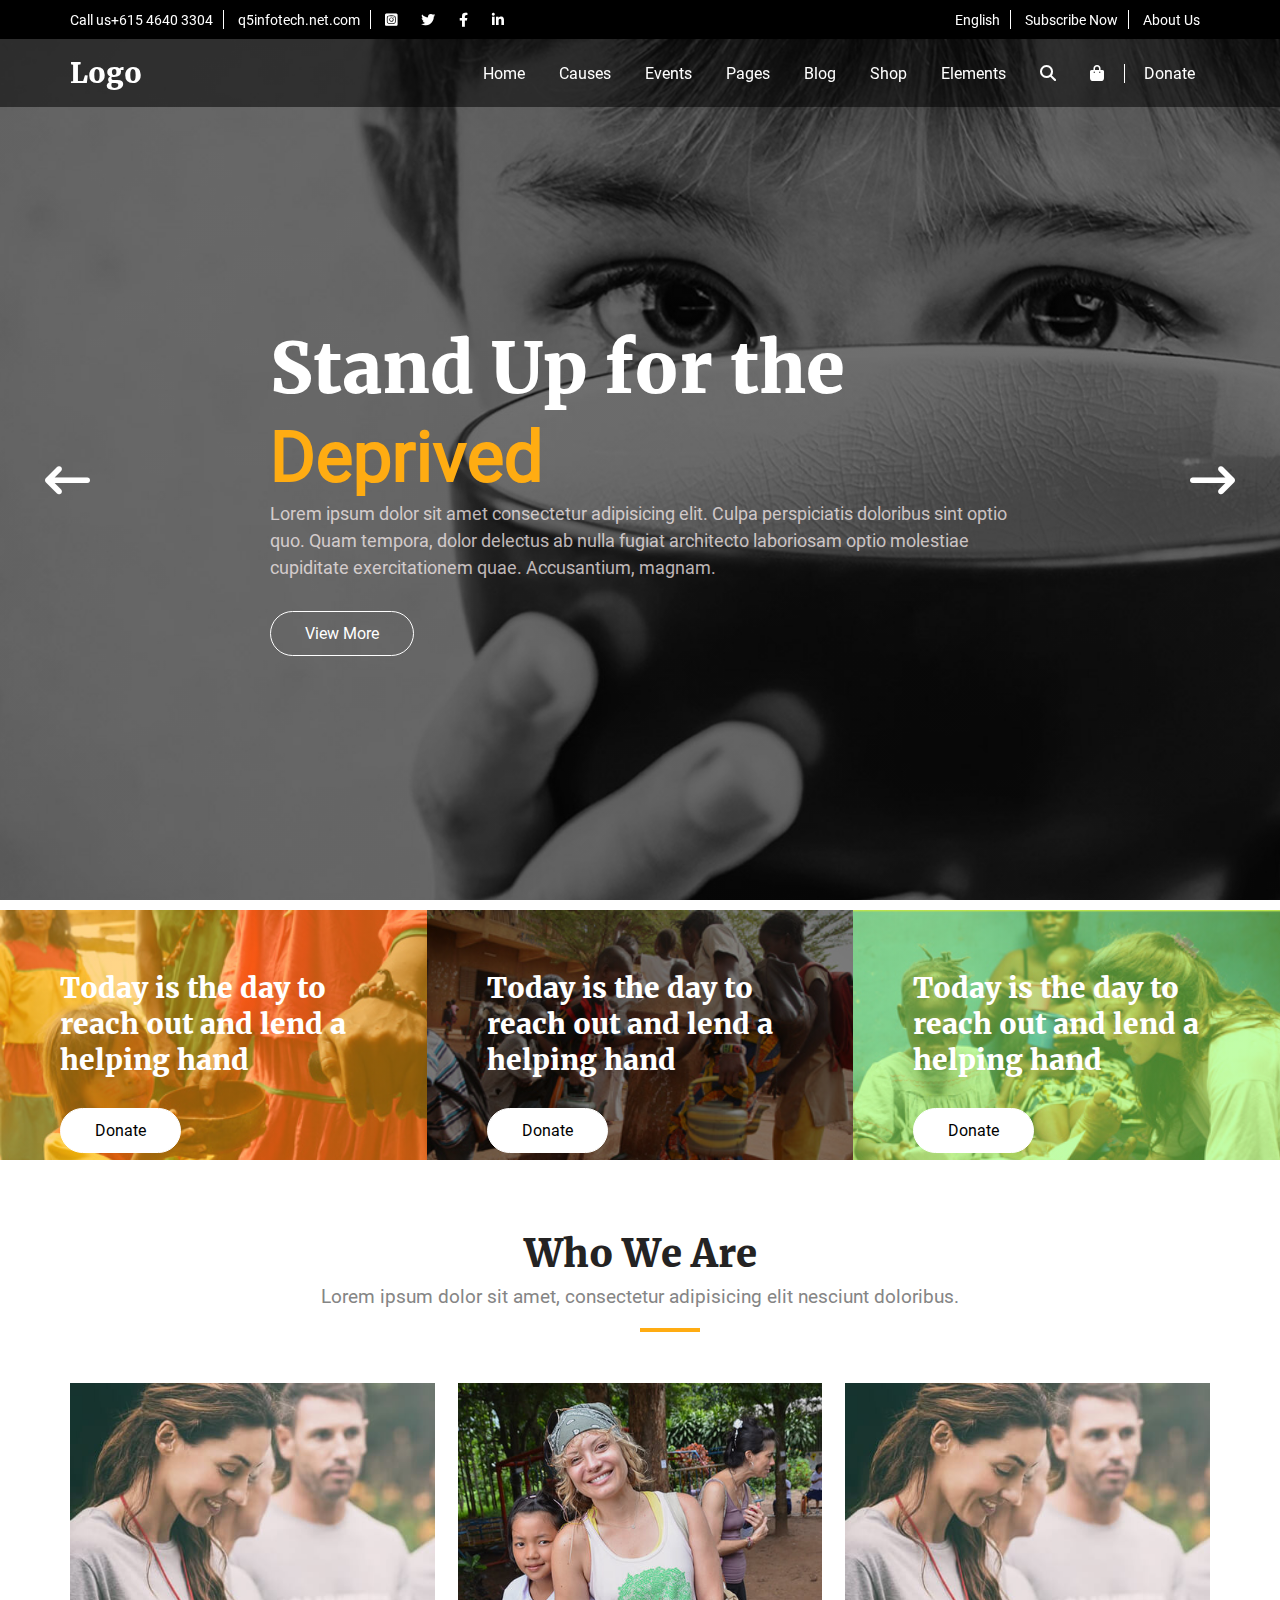
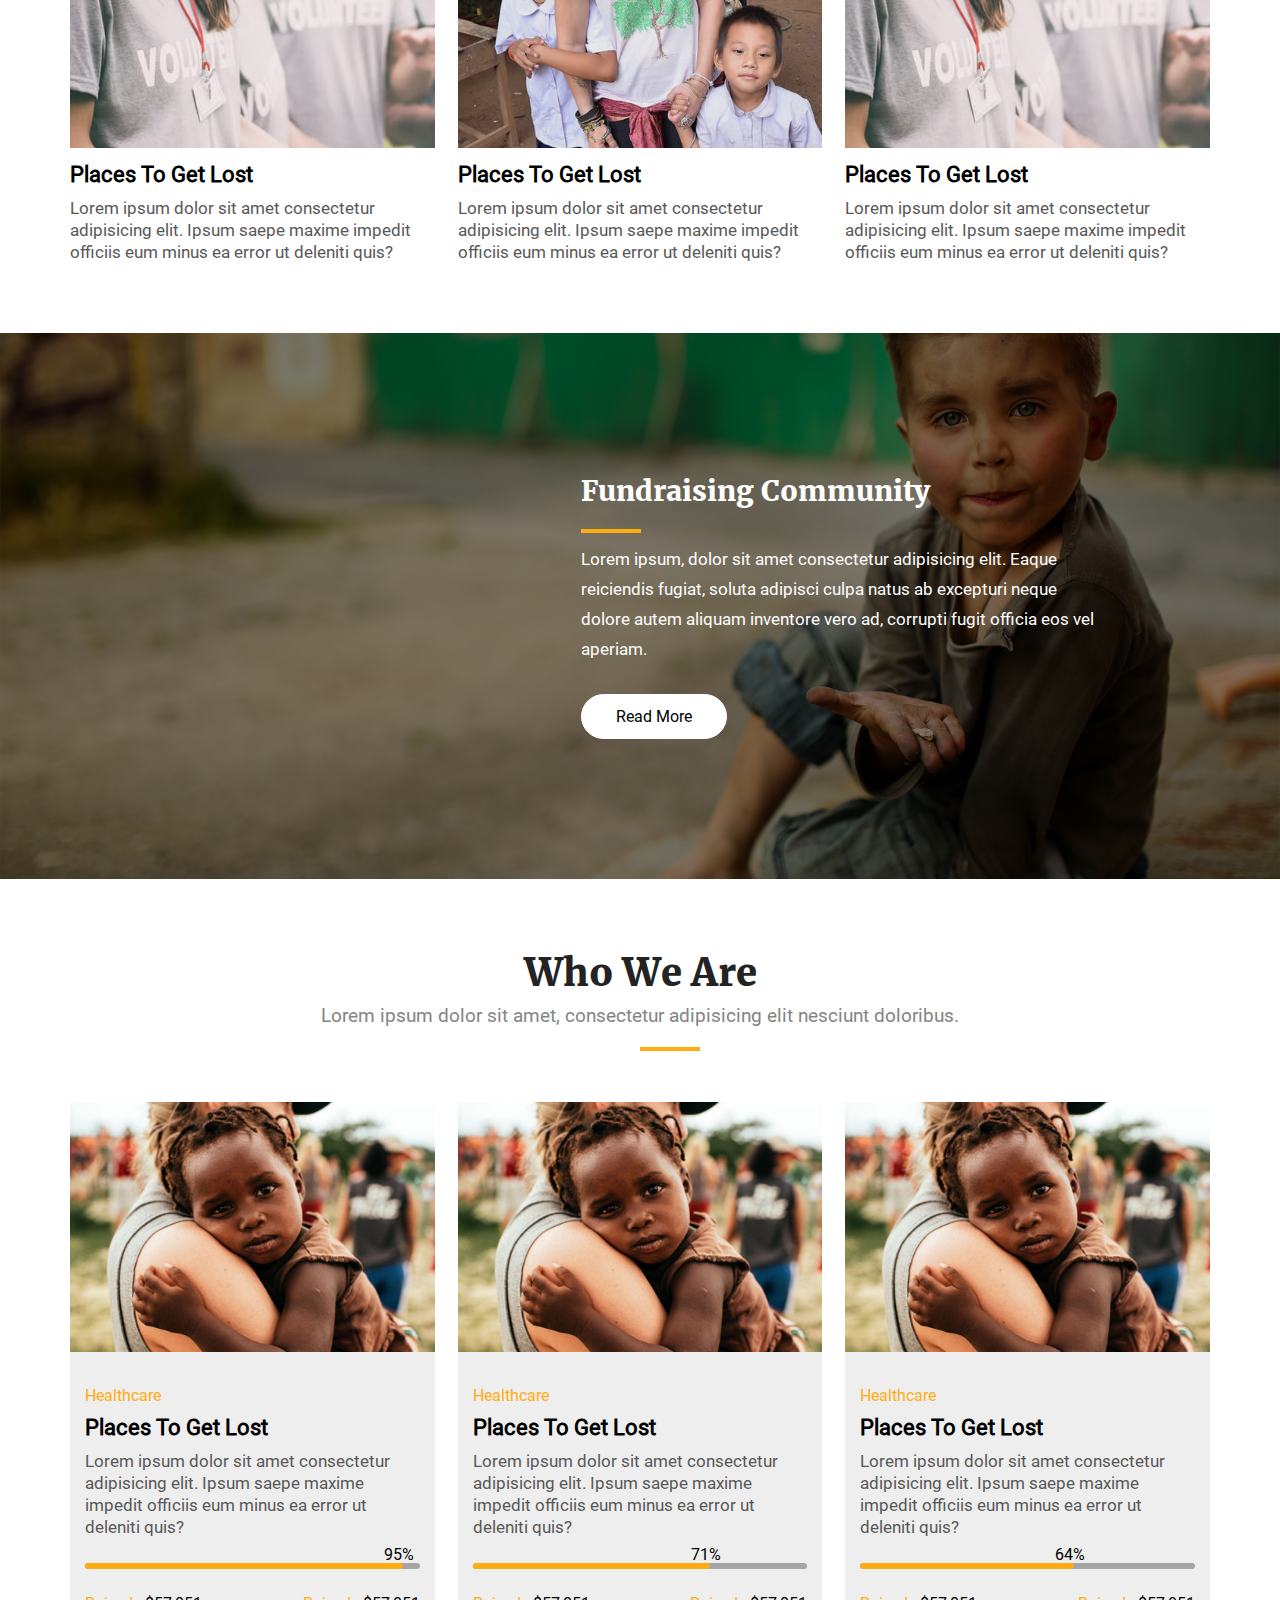
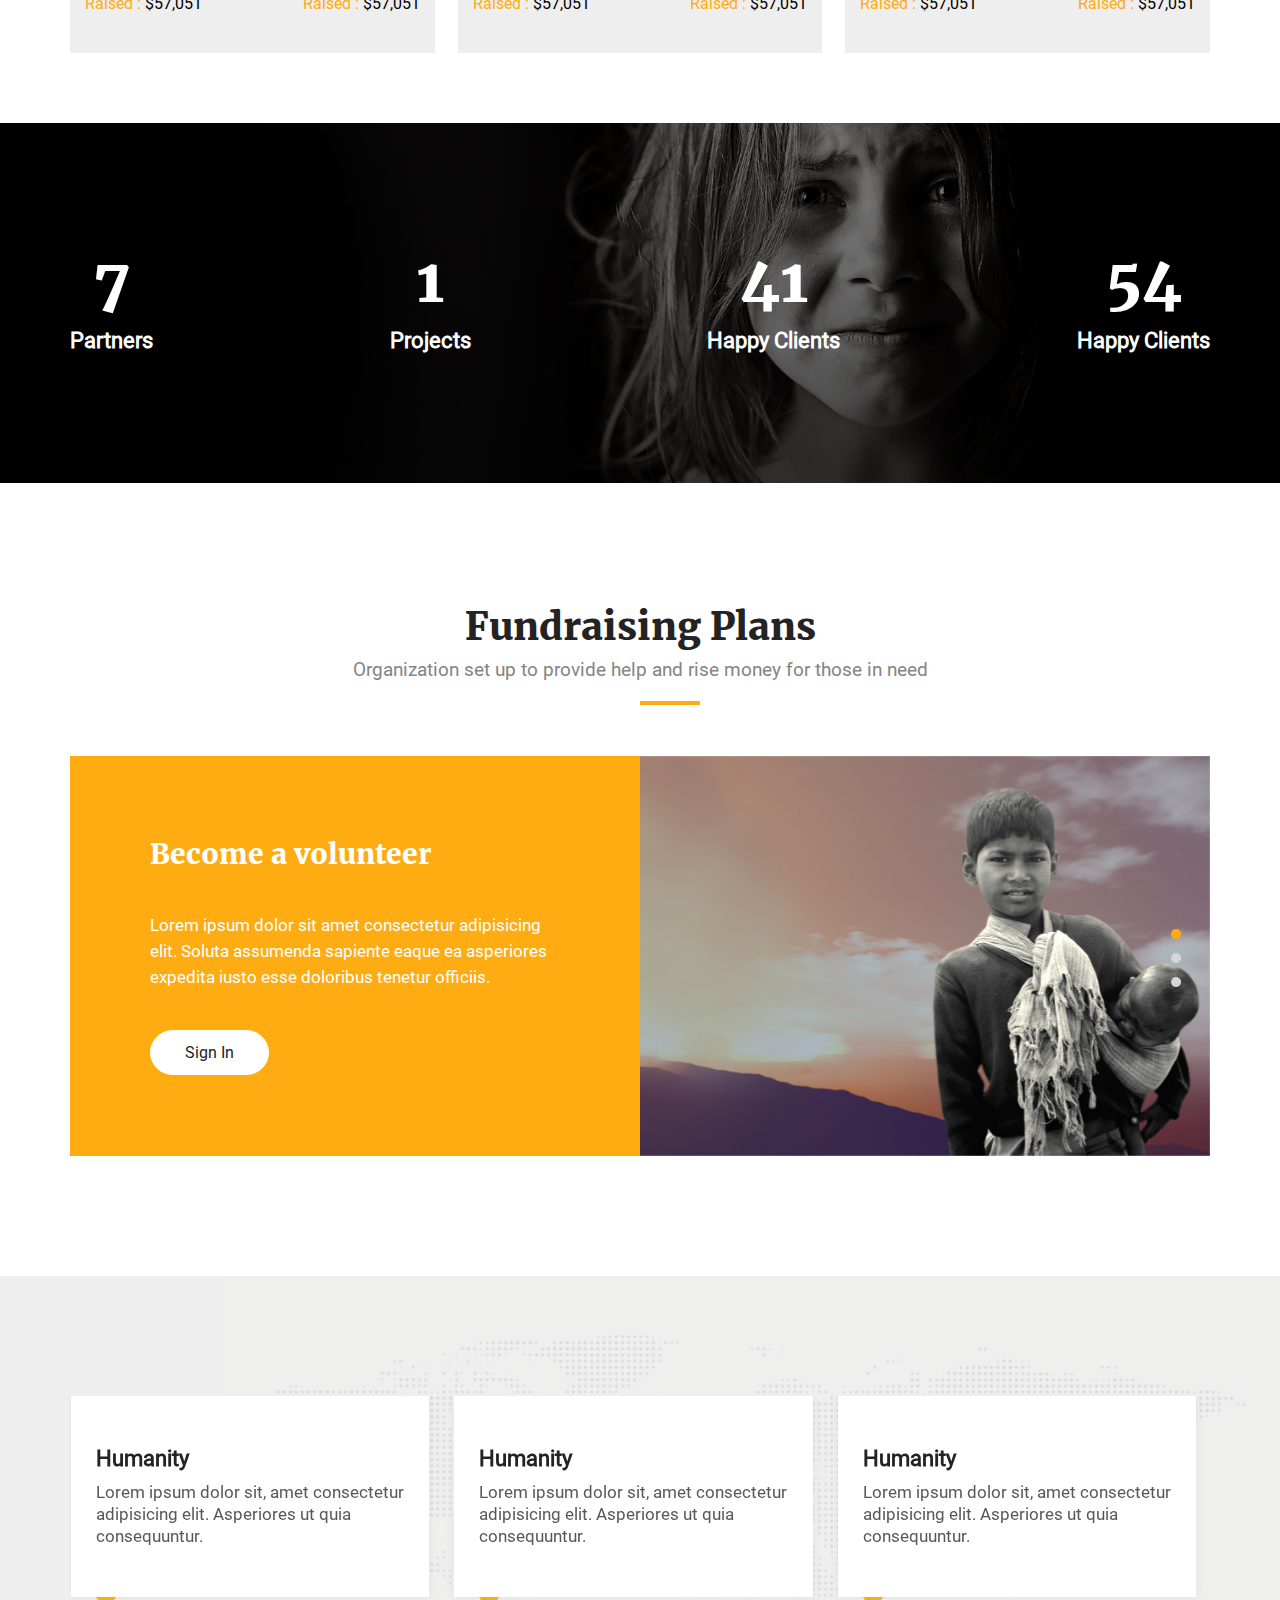
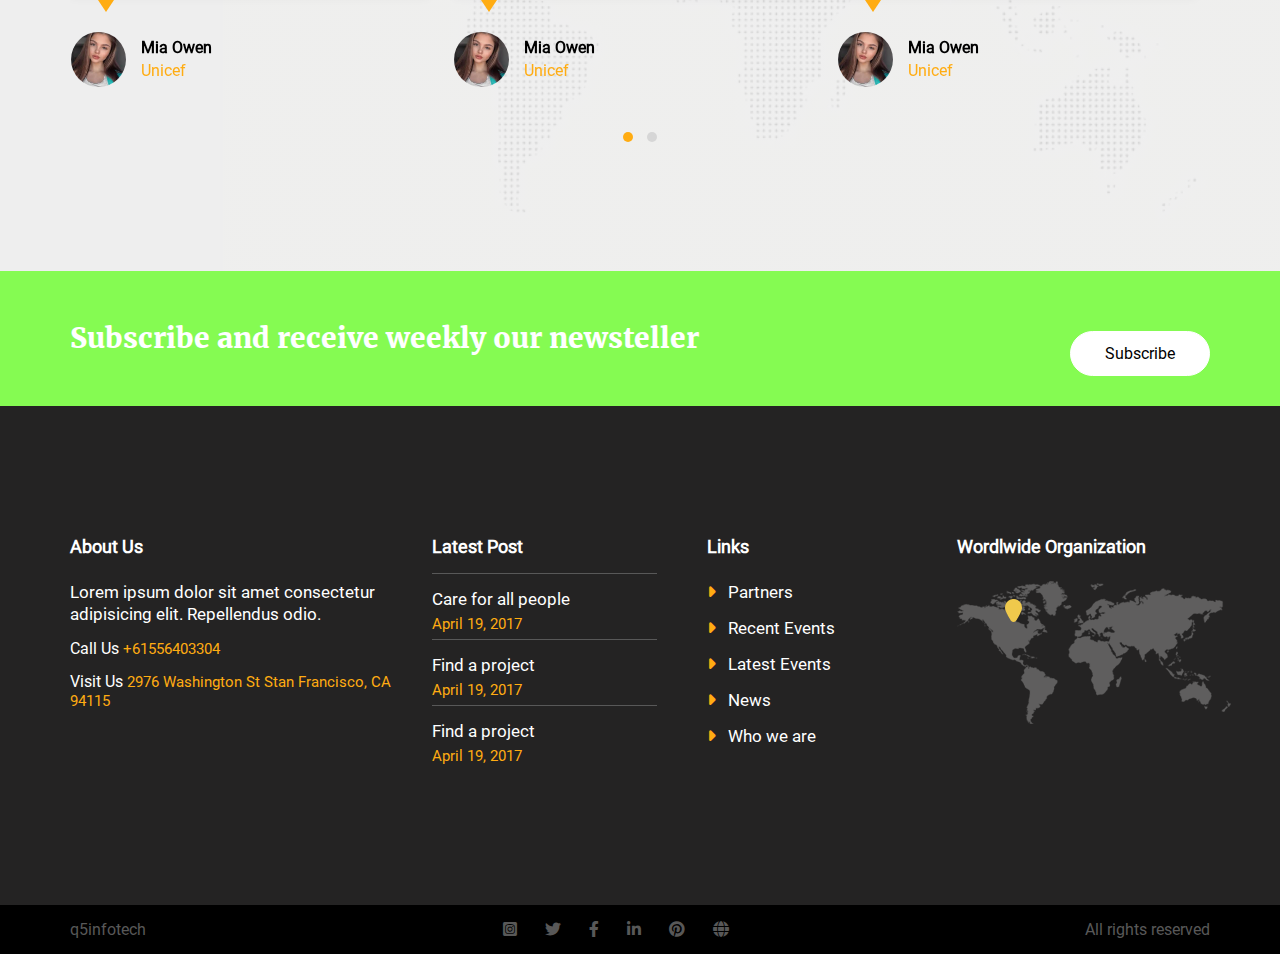
<file: index.html>
<!DOCTYPE html>
<html lang="en">

<head>
    <meta charset="UTF-8">
    <meta http-equiv="X-UA-Compatible" content="IE=edge">
    <meta name="viewport" content="width=device-width, initial-scale=1.0">
    <title>Document</title>
    <!-- font-owesome -->
    <link rel="stylesheet" href="fonts_6/css/all.css">
    <!-- owl-carousel -->
    <link rel="stylesheet" href="css/owl.carousel.css">
    <link rel="stylesheet" href="css/owl.theme.green.css">
    <!-- style css -->
    <link rel="stylesheet" href="css/style.css">
</head>

<body>
    <!-- header starts  -->
    <header>
        <div class="top_header">
            <div class="container">
                <div class="flex spce-btwn align-center">
                    <div class="call_mail">
                        <ul>
                            <li><a href="#"></i> Call us+615 4640 3304</a></li>
                            <li><a href="#">q5infotech.net.com</a></li>
                            <li><a href="#"><i class="fa-brands fa-square-instagram"></i></a></li>
                            <li><a href="#"><i class="fa-brands fa-twitter"></i></a></li>
                            <li><a href="#"><i class="fa-brands fa-facebook-f"></i></a></li>
                            <li><a href="#"><i class="fa-brands fa-linkedin-in"></i></a></li>
                        </ul>
                    </div>
                    <div class="call_mail">
                        <ul>
                            <li><a href="#"></i> English</a></li>
                            <li><a href="#">Subscribe Now</a></li>
                            <li><a href="#">About Us</a></li>
                        </ul>
                    </div>
                </div>

            </div>
        </div>
        <nav>
            <div class="container">
                <div class="flex align-center spce-btwn">
                    <div class="logo">
                        <h3>Logo</h3>
                    </div>
                    <div class="menu">
                        <ul>
                            <li><a href="#">Home</a></li>
                            <li><a href="#">Causes</a></li>
                            <li><a href="#">Events</a></li>
                            <li><a href="#">Pages</a></li>
                            <li><a href="#">Blog</a></li>
                            <li><a href="#">Shop</a></li>
                            <li><a href="#">Elements</a></li>
                            <li><a href="#"><i class="fa-solid fa-magnifying-glass"></i></a></li>
                            <li><a href="#"><i class="fa-solid fa-bag-shopping"></i></a></li>
                            <li><a href="#">Donate</a></li>
                        </ul>
                    </div>
                </div>
            </div>
        </nav>
    </header>
    <!-- banner starts  -->
    <section class="banner">
        <div class="owl-carousel owl-theme" id="banner">
            <div class="item"
                style="background-image:linear-gradient(rgba(0,0,0,0.3),rgba(0,0,0,0.3)), url(./img/banner.jpg); background-size: cover; background-position: center; height: 100vh; width: 100%;">
                <div class="container">
                    <div class="banner-contant">
                        <h1>Stand Up for the <span>Deprived</span></h1>
                        <p>Lorem ipsum dolor sit amet consectetur adipisicing elit. Culpa perspiciatis doloribus sint
                            optio quo. Quam tempora, dolor delectus ab nulla fugiat architecto laboriosam optio
                            molestiae cupiditate exercitationem quae. Accusantium, magnam.</p>
                        <a href="#" class="glbl-btn">View More</a>
                    </div>
                </div>
            </div>
            <div class="item"
                style="background-image:linear-gradient(rgba(0,0,0,0.6),rgba(0,0,0,0.6)), url(./img/bannertwo.jpg); background-size: cover; background-position: center; height: 100vh; width: 100%;">
                <div class="container">
                    <div class="banner-contant">
                        <h1>Stand Up for the <span>Deprived</span></h1>
                        <p>Lorem ipsum dolor sit amet consectetur adipisicing elit. Culpa perspiciatis doloribus sint
                            optio quo. Quam tempora, dolor delectus ab nulla fugiat architecto laboriosam optio
                            molestiae cupiditate exercitationem quae. Accusantium, magnam.</p>
                        <a href="#" class="glbl-btn">View More</a>
                    </div>
                </div>
            </div>
        </div>
    </section>
    <!-- three_pannel -->
    <section class="threee_pannel">
        <div class="flex">
            <div class="box box_one"
                style="background-image:linear-gradient(rgba(255,172,18,0.5),rgba(255,172,18,0.5)), url(/img/panl-two.jpg);  background-repeat: no-repeat;    background-size: cover;">
                <h3>Today is the day to reach out and lend a helping hand</h3>
                <a href="#" class="glbl-btn">Donate</a>
            </div>
            <div class="box box_one"
                style="background-image:linear-gradient(rgba(0,0,0,0.5),rgba(0,0,0,0.5)), url(/img/panl-one.jpg);  background-repeat: no-repeat;    background-size: cover;">
                <h3>Today is the day to reach out and lend a helping hand</h3>
                <a href="#" class="glbl-btn">Donate</a>
            </div>
            <div class="box box_one"
                style="background-image:linear-gradient(rgba(133, 251, 82, 0.5),rgba(133, 251, 82, 0.5)), url(/img/panel_threee.jpg);  background-repeat: no-repeat;    background-size: cover;">
                <h3>Today is the day to reach out and lend a helping hand</h3>
                <a href="#" class="glbl-btn">Donate</a>
            </div>
        </div>
    </section>
    <!-- who we are  -->
    <section class="who_we_are">
        <div class="container">
            <div class="heading">
                <h2>Who We Are</h2>
                <p>Lorem ipsum dolor sit amet, consectetur adipisicing elit nesciunt doloribus.</p>
            </div>
            <div class="flex spce-btwn align-center">
                <div class="box">
                    <div class="img-part">
                        <img src="./img/why-choose1.jpg" alt="">
                    </div>
                    <div class="contant-part">
                        <h4>Places To Get Lost</h4>
                        <P>Lorem ipsum dolor sit amet consectetur adipisicing elit. Ipsum saepe maxime impedit officiis
                            eum minus ea error ut deleniti quis?</P>
                    </div>
                </div>
                <div class="box">
                    <div class="img-part">
                        <img src="./img/why-choose2.jpg" alt="">
                    </div>
                    <div class="contant-part">
                        <h4>Places To Get Lost</h4>
                        <P>Lorem ipsum dolor sit amet consectetur adipisicing elit. Ipsum saepe maxime impedit officiis
                            eum minus ea error ut deleniti quis?</P>
                    </div>
                </div>
                <div class="box">
                    <div class="img-part">
                        <img src="./img/why-choose1.jpg" alt="">
                    </div>
                    <div class="contant-part">
                        <h4>Places To Get Lost</h4>
                        <P>Lorem ipsum dolor sit amet consectetur adipisicing elit. Ipsum saepe maxime impedit officiis
                            eum minus ea error ut deleniti quis?</P>
                    </div>
                </div>
            </div>
        </div>
    </section>
    <!-- fundraing  -->
    <section class="fundrasing">
        <div class="container">
            <div class="flex align-center">
                <div class="left">
                    <iframe width="100%" height="100%" src="https://www.youtube.com/embed/771PoYw8Lrk"
                        title="YouTube video player" frameborder="0"
                        allow="accelerometer; autoplay; clipboard-write; encrypted-media; gyroscope; picture-in-picture; web-share"
                        allowfullscreen></iframe>
                </div>
                <div class="right">
                    <div class="heading">
                        <h3>Fundraising Community</h3>
                    </div>
                    <p>Lorem ipsum, dolor sit amet consectetur adipisicing elit. Eaque reiciendis fugiat, soluta
                        adipisci culpa natus ab excepturi neque dolore autem aliquam inventore vero ad, corrupti fugit
                        officia eos vel aperiam.</p>
                    <div class="glbl-btn">
                        Read More
                    </div>
                </div>
            </div>
        </div>
    </section>
    <!-- who we are  -->
    <section class="who_we_are Causes">
        <div class="container">
            <div class="heading">
                <h2>Who We Are</h2>
                <p>Lorem ipsum dolor sit amet, consectetur adipisicing elit nesciunt doloribus.</p>
            </div>
            <div class="flex spce-btwn align-center">
                <div class="box">
                    <div class="img-part">
                        <img src="./img/causeone.jpg" alt="">
                    </div>
                    <div class="contant-part">
                        <span>Healthcare</span>
                        <h4>Places To Get Lost</h4>
                        <P>Lorem ipsum dolor sit amet consectetur adipisicing elit. Ipsum saepe maxime impedit officiis
                            eum minus ea error ut deleniti quis?</P>

                        <div class="card">
                            <div class="progress">
                                <div class="inner in_1">

                                </div>
                            </div>
                        </div>
                        <div class="flex spce-btwn align-center">
                            <div class="left_raised">
                                <span>Raised :</span> $57,051
                            </div>
                            <div class="right_raised">
                                <span>Raised :</span> $57,051
                            </div>
                        </div>
                    </div>
                </div>
                <div class="box">
                    <div class="img-part">
                        <img src="./img/causeone.jpg" alt="">
                    </div>
                    <div class="contant-part">
                        <span>Healthcare</span>
                        <h4>Places To Get Lost</h4>
                        <P>Lorem ipsum dolor sit amet consectetur adipisicing elit. Ipsum saepe maxime impedit officiis
                            eum minus ea error ut deleniti quis?</P>


                        <div class="card">
                            <div class="progress">
                                <div class="inner in_2">

                                </div>
                            </div>
                        </div>
                        <div class="flex spce-btwn align-center">
                            <div class="left_raised">
                                <span>Raised :</span> $57,051
                            </div>
                            <div class="right_raised">
                                <span>Raised :</span> $57,051
                            </div>
                        </div>
                    </div>
                </div>
                <div class="box">
                    <div class="img-part">
                        <img src="./img/causeone.jpg" alt="">
                    </div>
                    <div class="contant-part">
                        <span>Healthcare</span>
                        <h4>Places To Get Lost</h4>
                        <P>Lorem ipsum dolor sit amet consectetur adipisicing elit. Ipsum saepe maxime impedit officiis
                            eum minus ea error ut deleniti quis?</P>
                        <div class="card">
                            <div class="progress">
                                <div class="inner in_3">

                                </div>
                            </div>
                        </div>
                        <div class="flex spce-btwn align-center">
                            <div class="left_raised">
                                <span>Raised :</span> $57,051
                            </div>
                            <div class="right_raised">
                                <span>Raised :</span> $57,051
                            </div>
                        </div>


                    </div>
                </div>
            </div>
        </div>
    </section>
    <!-- counter  -->
    <section class="counter">
        <div class="container">
            <div class="flex spce-btwn">
                <div class="column">
                    <div class="card">
                        <h2><span id="Donations">0</span></h2>
                        <h4>Partners</h4>
                    </div>
                </div>
                <div class="column">
                    <div class="card">
                        <h2><span id="Volunteers">0</span></h2>
                        <h4>Projects</h4>
                    </div>
                </div>
                <div class="column">
                    <div class="card">
                        <h2><span id="Projects">0</span></h2>
                        <h4>Happy Clients</h4>
                    </div>
                </div>
                <div class="column">
                    <div class="card">
                        <h2><span id="Missions">0</span></h2>
                        <h4>Happy Clients</h4>
                    </div>
                </div>
            </div>
        </div>
    </section>
    <!-- fundraing plans  -->
    <section class="fundraing">
        <div class="container">
            <div class="heading">
                <h2>Fundraising Plans</h2>
                <p>Organization set up to provide help and rise money for those in need</p>
            </div>
            <div class="flex">
                <div class="left">
                    <h3>Become a volunteer</h3>
                    <p>Lorem ipsum dolor sit amet consectetur adipisicing elit. Soluta assumenda sapiente eaque ea
                        asperiores expedita iusto esse doloribus tenetur officiis.</p>
                    <a href="#" class="glbl-btn">Sign In</a>
                </div>
                <div class="right">
                    <div class="owl-carousel owl-theme" id="fundrasing">
                        <div class="item"><img src="img/fundraisingone.webp" alt=""></div>
                        <div class="item"><img src="img/fundraisingtwo.webp" alt=""></div>
                        <div class="item"><img src="img/fundraiisingthreee.jpg" alt=""></div>
                    </div>
                </div>
            </div>
        </div>
    </section>
    <!-- testimonial -->
    <section class="testimonial">
        <div class="container">
            <div class="flex spce-btwn">
                <div class="owl-carousel owl-theme" id="testimonial">
                    <div class="item">
                        <div class="maintesti">
                            <div class="box">
                                <h4>Humanity</h4>
                                <p>Lorem ipsum dolor sit, amet consectetur adipisicing elit. Asperiores ut quia
                                    consequuntur.</p>
                                <div id="triangle-down">
                                </div>
                            </div>
                            <div class="flex align-center">
                                <div class="img"><img src="./img/testimonialtwo.jfif" alt=""></div>
                                <div class="contant">
                                    <h5>Mia Owen</h5>
                                    <span>Unicef</span>
                                </div>
                            </div>
                        </div>
                    </div>
                    <div class="item">
                        <div class="maintesti">
                            <div class="box">
                                <h4>Humanity</h4>
                                <p>Lorem ipsum dolor sit, amet consectetur adipisicing elit. Asperiores ut quia
                                    consequuntur.</p>
                                <div id="triangle-down">
                                </div>
                            </div>
                            <div class="flex align-center">
                                <div class="img"><img src="./img/testimonialtwo.jfif" alt=""></div>
                                <div class="contant">
                                    <h5>Mia Owen</h5>
                                    <span>Unicef</span>
                                </div>
                            </div>
                        </div>
                    </div>
                    <div class="item">
                        <div class="maintesti">
                            <div class="box">
                                <h4>Humanity</h4>
                                <p>Lorem ipsum dolor sit, amet consectetur adipisicing elit. Asperiores ut quia
                                    consequuntur.</p>
                                <div id="triangle-down">
                                </div>
                            </div>
                            <div class="flex align-center">
                                <div class="img"><img src="./img/testimonialtwo.jfif" alt=""></div>
                                <div class="contant">
                                    <h5>Mia Owen</h5>
                                    <span>Unicef</span>
                                </div>
                            </div>
                        </div>
                    </div>
                    <div class="item">
                        <div class="maintesti">
                            <div class="box">
                                <h4>Humanity</h4>
                                <p>Lorem ipsum dolor sit, amet consectetur adipisicing elit. Asperiores ut quia
                                    consequuntur.</p>
                                <div id="triangle-down">
                                </div>
                            </div>
                            <div class="flex align-center">
                                <div class="img"><img src="./img/testimonialtwo.jfif" alt=""></div>
                                <div class="contant">
                                    <h5>Mia Owen</h5>
                                    <span>Unicef</span>
                                </div>
                            </div>
                        </div>
                    </div>
                    <div class="item">
                        <div class="maintesti">
                            <div class="box">
                                <h4>Humanity</h4>
                                <p>Lorem ipsum dolor sit, amet consectetur adipisicing elit. Asperiores ut quia
                                    consequuntur.</p>
                                <div id="triangle-down">
                                </div>
                            </div>
                            <div class="flex align-center">
                                <div class="img"><img src="./img/testimonialtwo.jfif" alt=""></div>
                                <div class="contant">
                                    <h5>Mia Owen</h5>
                                    <span>Unicef</span>
                                </div>
                            </div>
                        </div>
                    </div>
                    <div class="item">
                        <div class="maintesti">
                            <div class="box">
                                <h4>Humanity</h4>
                                <p>Lorem ipsum dolor sit, amet consectetur adipisicing elit. Asperiores ut quia
                                    consequuntur.</p>
                                <div id="triangle-down">
                                </div>
                            </div>
                            <div class="flex align-center">
                                <div class="img"><img src="./img/testimonialtwo.jfif" alt=""></div>
                                <div class="contant">
                                    <h5>Mia Owen</h5>
                                    <span>Unicef</span>
                                </div>
                            </div>
                        </div>
                    </div>
                </div>
            </div>
        </div>
    </section>
    <!-- call to action -->
    <section class="cta">
        <div class="container">
            <div class="flex align-center spce-btwn">
                <h3>Subscribe and receive weekly our newsteller</h3>
                <div class="glbl-btn">
                    Subscribe
                </div>
            </div>
        </div>
    </section>
    <!-- footer -->
    <section class="footer">
        <div class="container">
            <div class="flex spce-btwn">
                <ul>
                    <li>
                        <h4>About Us</h4>
                    </li>
                    <li>
                        <p>Lorem ipsum dolor sit amet consectetur adipisicing elit. Repellendus odio.</p>
                    </li>
                    <li><a href="#">Call Us <span>+61556403304</span></a></li>
                    <li><a href="#">Visit Us <span>2976 Washington St Stan Francisco, CA 94115</span></a></li>
                </ul>
                <ul>
                    <li>
                        <h4>Latest Post</h4>
                    </li>
                    <li>
                        <p>Care for all people</p>
                        <a href="#"><span>April 19, 2017</span></a>
                    </li>
                    <li>
                        <p>Find a project</p>
                        <a href="#"><span>April 19, 2017</span></a>
                    </li>
                    <li>
                        <p>Find a project</p>
                        <a href="#"><span>April 19, 2017</span></a>
                    </li>
                </ul>
                <ul>
                    <li>
                        <h4>Links</h4>
                    </li>
                    <li>
                       <p><i class="fa-solid fa-caret-right"></i> Partners</p>
                    </li>
                    <li>
                        <p><i class="fa-solid fa-caret-right"></i> Recent Events</p>
                    </li>
                    <li>
                        <p><i class="fa-solid fa-caret-right"></i> Latest Events</p>
                    </li>
                    <li>
                        <p><i class="fa-solid fa-caret-right"></i> News</p>
                    </li>
                    <li>
                        <p><i class="fa-solid fa-caret-right"></i> Who we are</p>
                    </li>
                </ul>
                <ul>
                    <li>
                        <h4>Wordlwide Organization</h4>
                    </li>
                    <img src="./img/footer_map.png" alt="">
                </ul>
            </div>
        </div>
    </section>
    
     <section class="copyright">
        <div class="container">
            <div class="flex spce-btwn">
        
                    <a href="#">q5infotech</a>
                    <ul>
                        <li><a href="#"><i class="fa-brands fa-square-instagram"></i></a></li>
                        <li><a href="#"><i class="fa-brands fa-twitter"></i></a></li>
                        <li><a href="#"><i class="fa-brands fa-facebook-f"></i></a></li>
                        <li><a href="#"><i class="fa-brands fa-linkedin-in"></i></a></li>
                        <li><a href="#"><i class="fa-brands fa-pinterest"></i></a></li>
                        <li><a href="#"><i class="fa-solid fa-globe"></i></a></li>
                    </ul>
                    <a href="#">All rights reserved</a>
      
            </div>
        </div>
     </section>
    <!-- script starts here  -->
    <script src="js/jquery.min.js"></script>
    <script src="js/owl.carousel.js"></script>
    <script src="js/banner.js"></script>
</body>

</html>
</file>
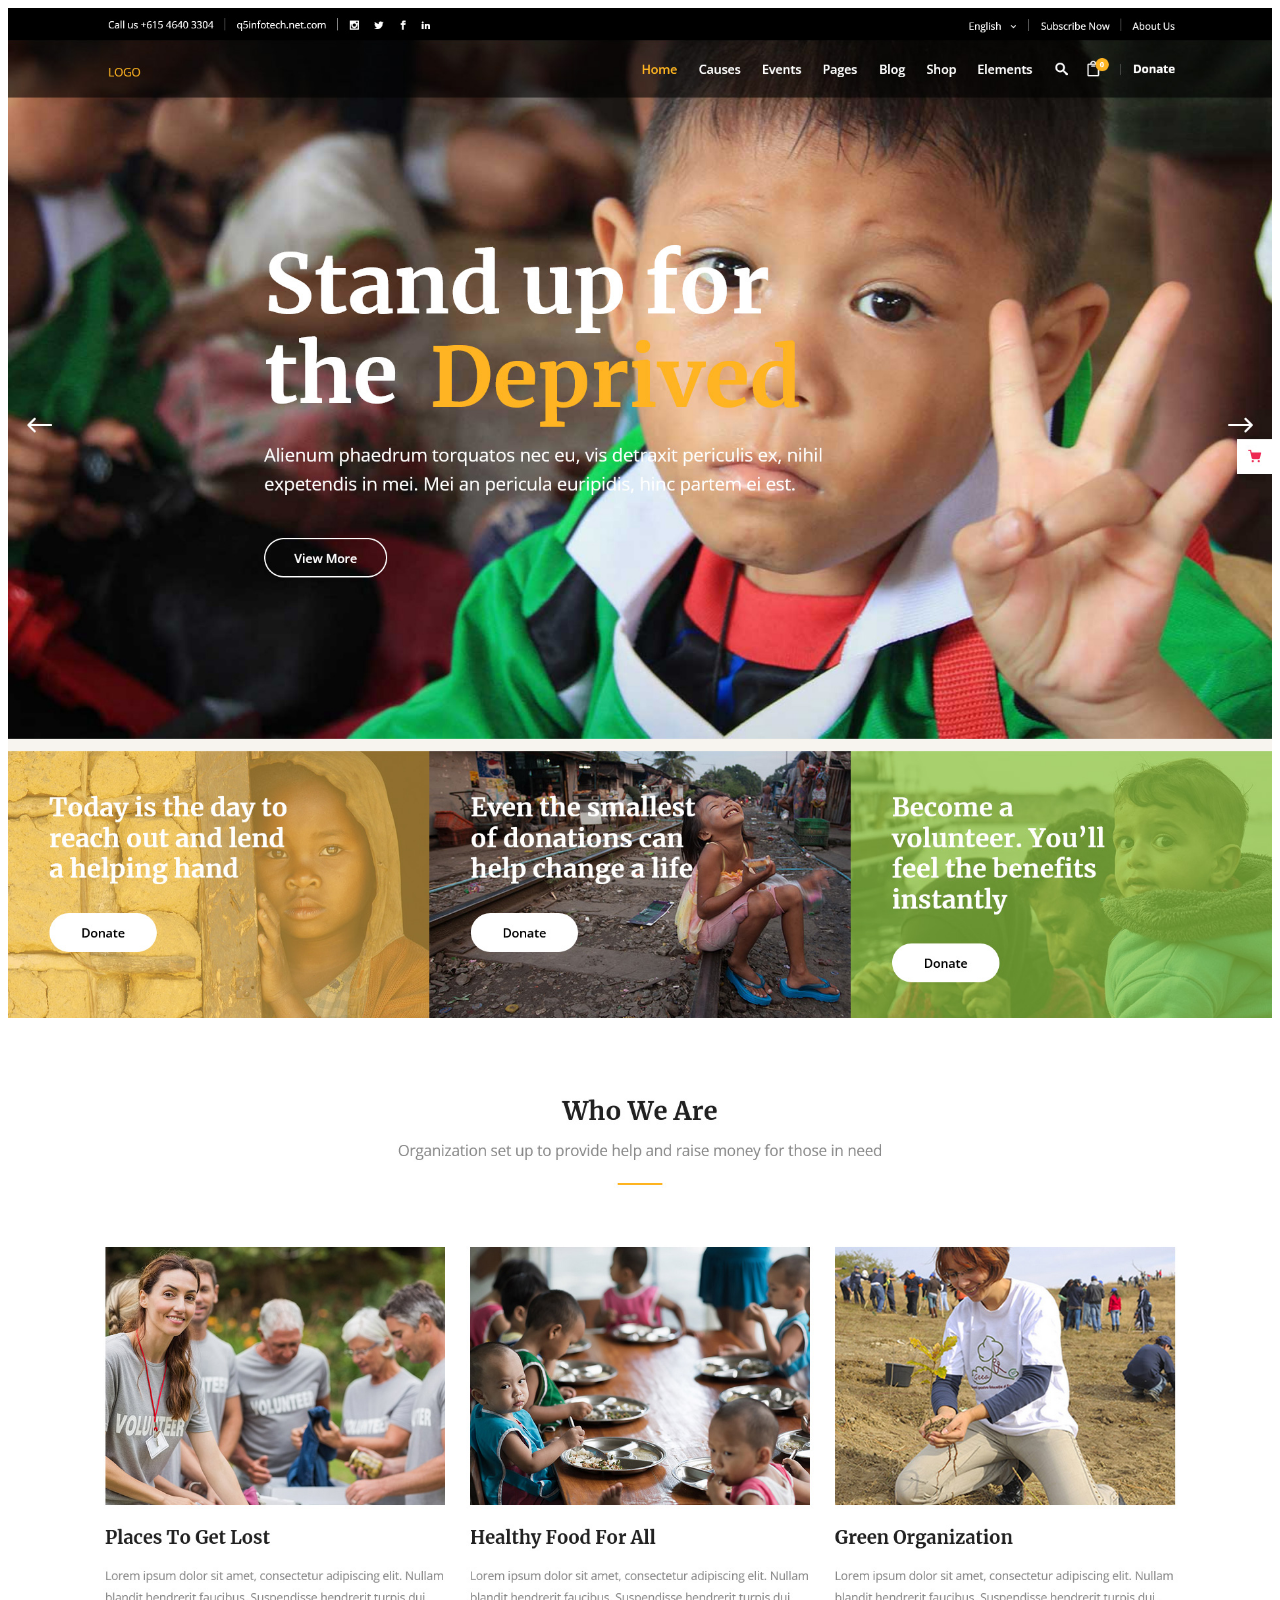
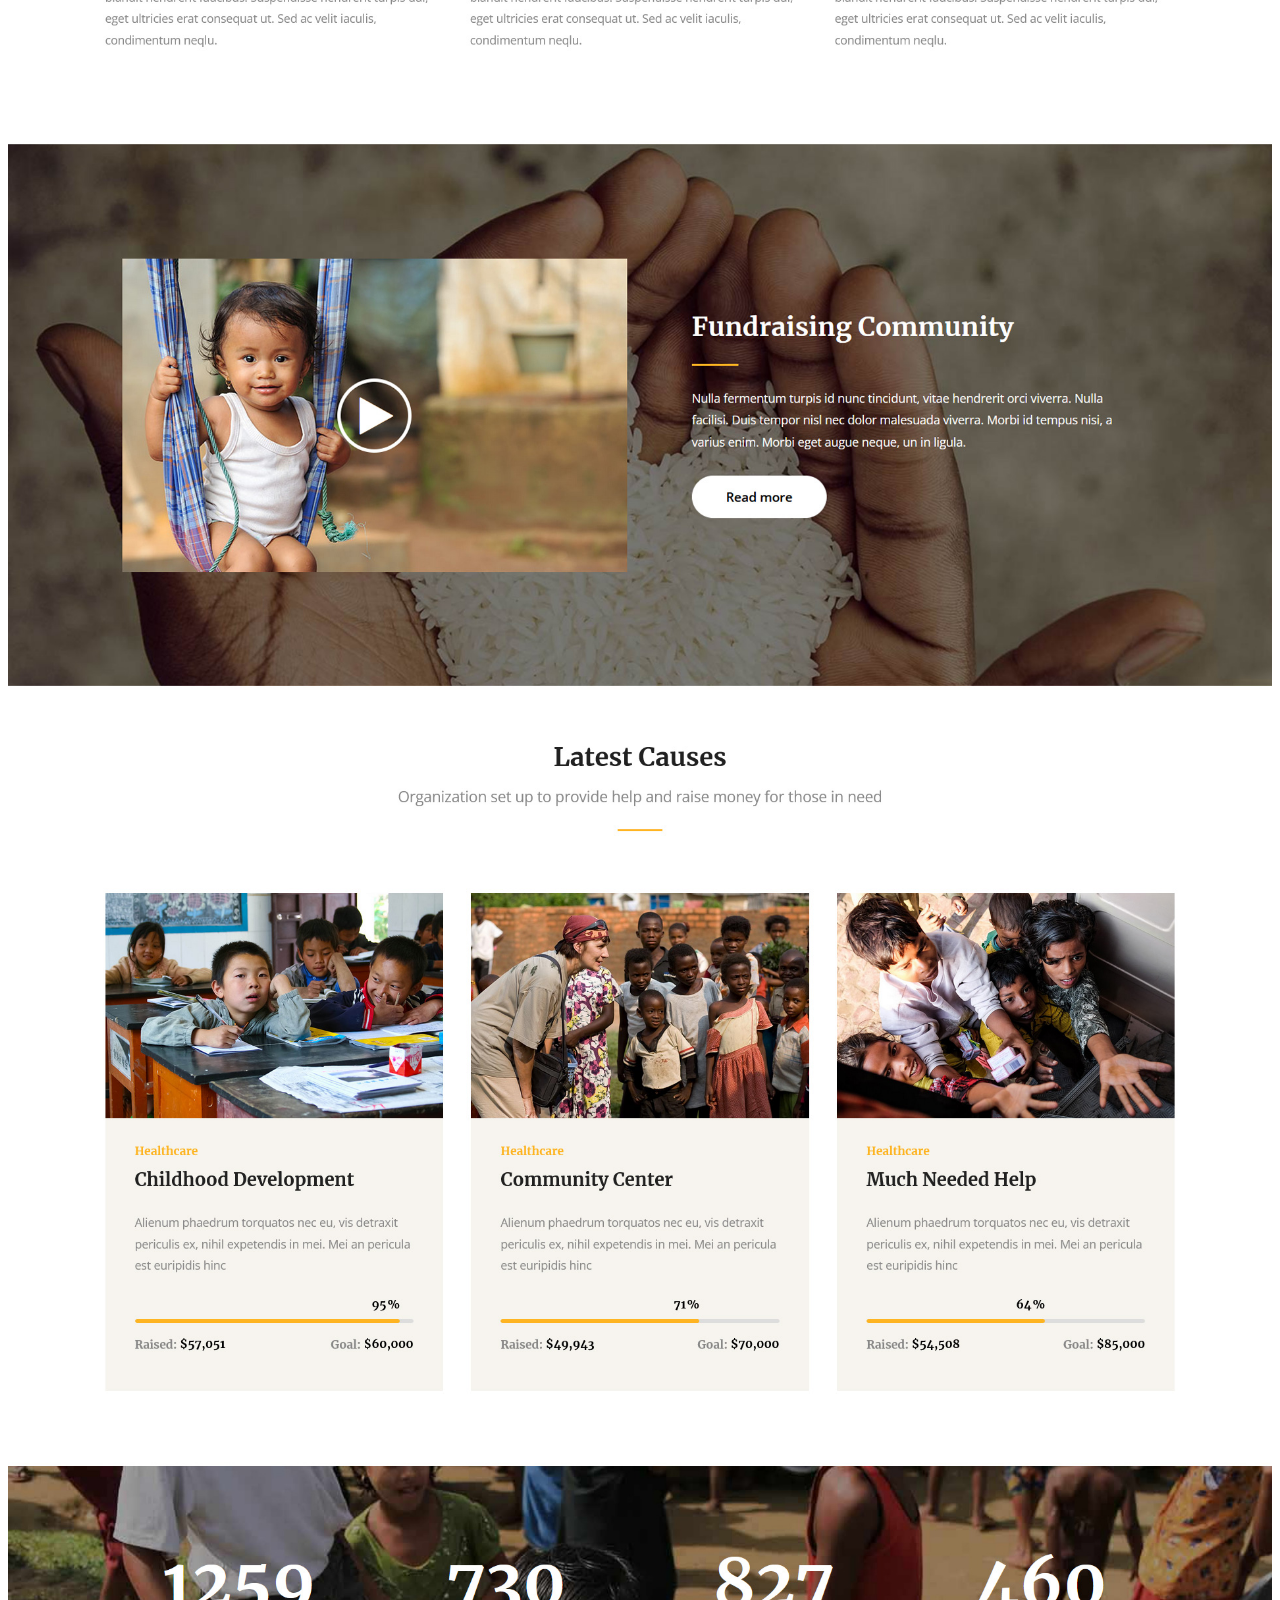
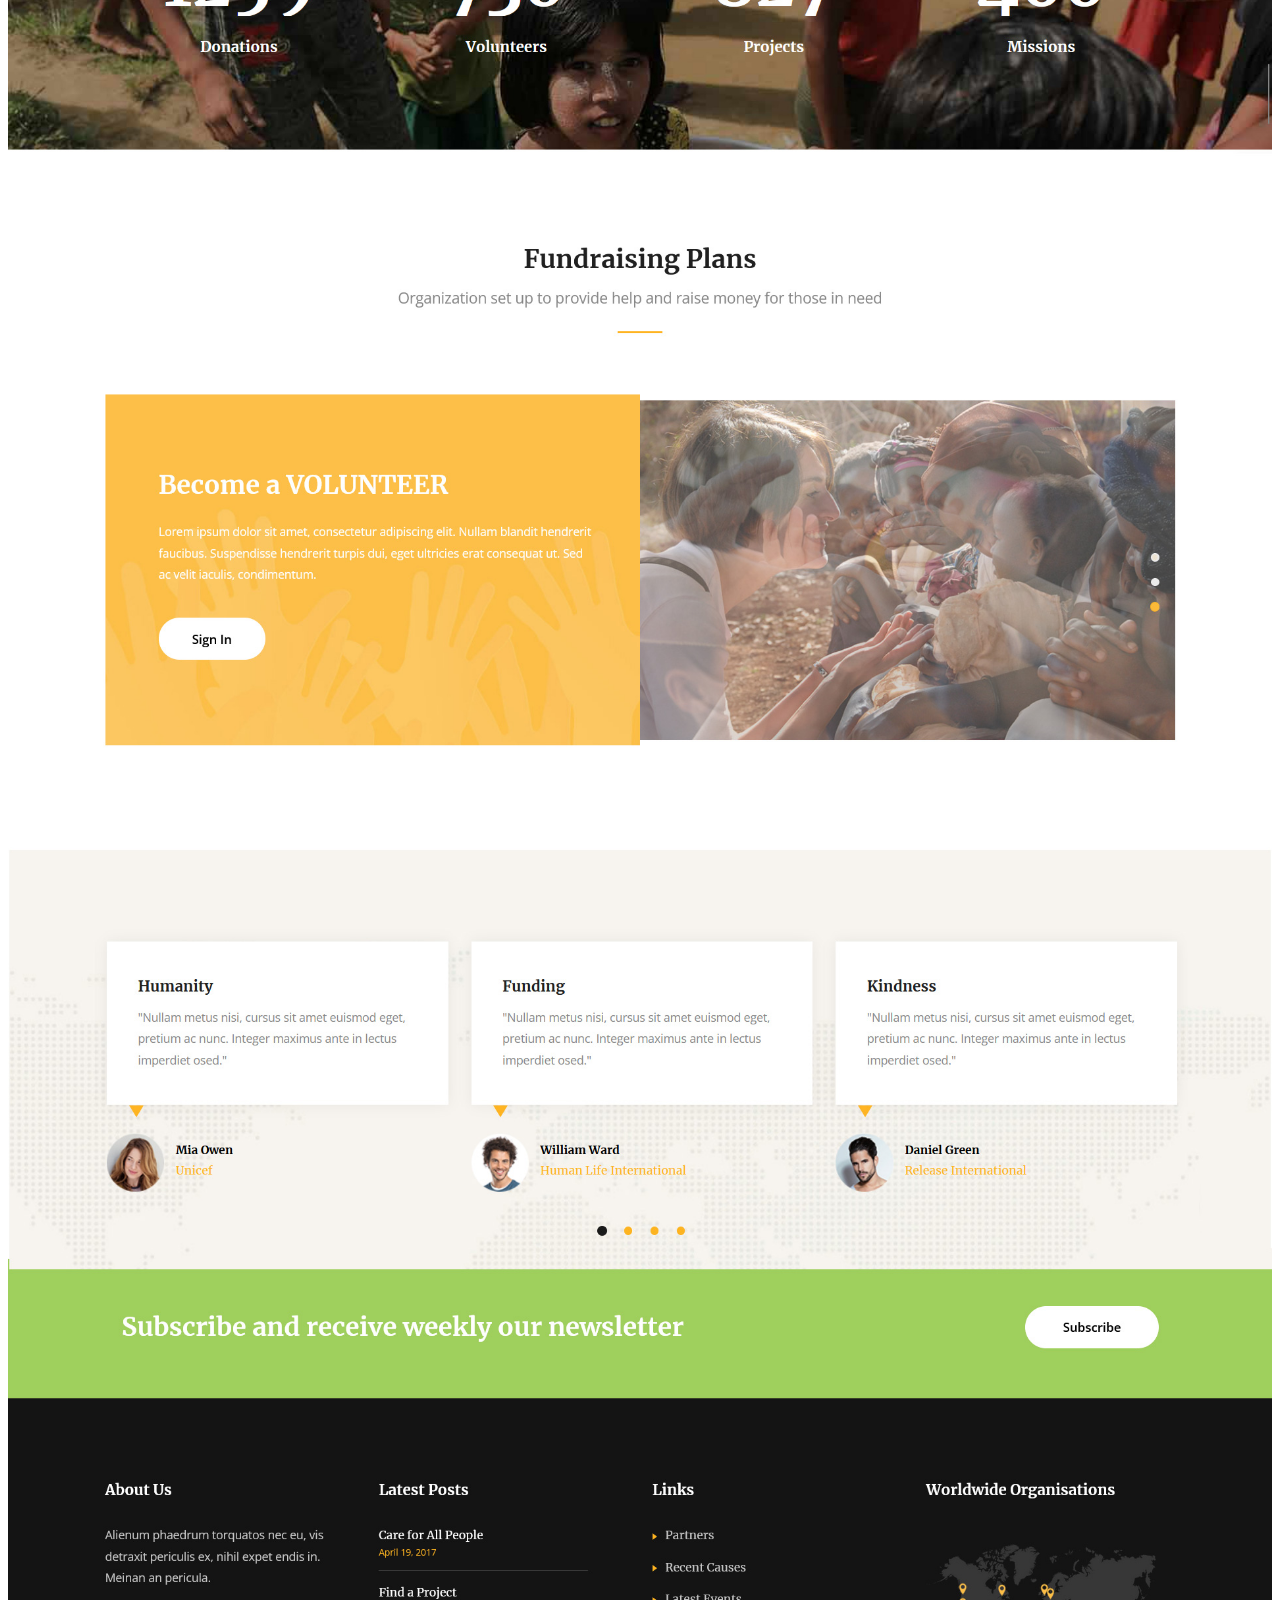
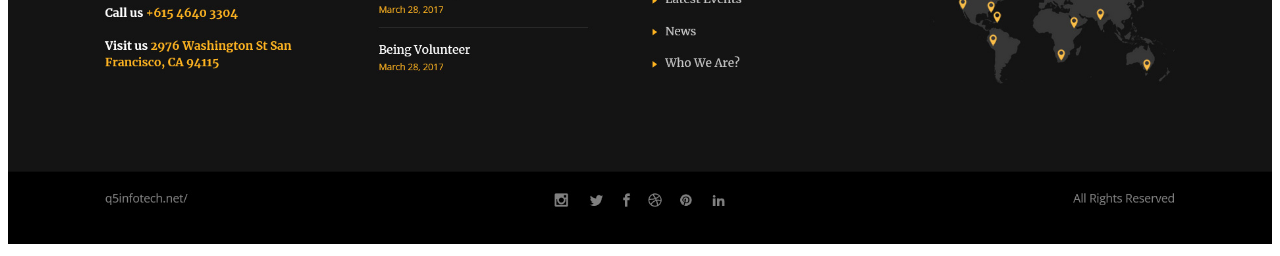
<file: indextestimg.html>
<!DOCTYPE html>
<html lang="en">
<head>
    <meta charset="UTF-8">
    <meta http-equiv="X-UA-Compatible" content="IE=edge">
    <meta name="viewport" content="width=device-width, initial-scale=1.0">
    <title>Document</title>
    <style>
        .test{
            width: 100%;
            max-width: 100%;
            height: 100;
        }
        .test img{
            width: 100%;
        }
    </style>
</head>
<body>
    <section class="test">
         <img src="
         bn1.jpg" alt="">
    </section>
</body>
</html>
</file>
<file: css/style.css>
*{
    margin: 0;
    padding: 0;
    box-sizing: border-box;
    font-family: Roboto-Regular;
}
:root{
    --black : #000;
    --white: #fff;
    --orange : rgb(255, 172, 18);
    --para :#fff4f4b8;
    --background-trans:#00000087;
    --heading:#242323;
    --background: #eee;
    --green:rgba(133,251,82,1);
    --paratwo:#585858;
}

/* popins google font  */
@font-face {
    font-family: Roboto-Black;
    src: url(../fonts_6/Roboto/Roboto-Black.ttf);
}
@font-face {
    font-family: Roboto-Bold;
    src: url(../fonts_6/Roboto/Roboto-Bold.ttf);
}
@font-face {
    font-family: Roboto-Light;
    src: url(../fonts_6/Roboto/Roboto-Light.ttf);
}
@font-face {
    font-family: Roboto-Medium;
    src: url(../fonts_6/Roboto/Roboto-Medium.ttf);
}
@font-face {
    font-family: Roboto-Regular;
    src: url(../fonts_6/Roboto/Roboto-Regular.ttf);
}
@font-face {
    font-family: Roboto-Thin;
    src: url(../fonts_6/Roboto/Roboto-Thin.ttf);
}
@font-face {
    font-family: Merriweather-Black;
    src: url(../fonts_6/Merriweather/Merriweather-Black.ttf);
}

/* global css */
ul{
    list-style: none;
}
.container{
    max-width: 1140px;
    width: 100%;
    margin: 0 auto;
}
h1 {
    font-size: 70px;
    font-family: Merriweather-Black;
    color: var(--white);
}
h2{
    font-size: 38px;
    color: var(--heading);
    font-family: Merriweather-Black;
}
h3 {
    font-size: 28px;
    color: var(--white);
    font-family: Merriweather-Black;

}
h4 {
    font-size: 22px;
    padding: 10px 0;
}
.flex{
    display: flex;
}
.align-center{
    align-items: center;
}
.spce-btwn{
    justify-content: space-between;
}
.glbl-btn{
    border: 1px solid var(--white);
    border-radius: 25px;
    padding: 12px 34px;
    display: inline-block;
    margin-top: 30px;
    color: var(--white);
}
a{
    text-decoration: none;
}
p {
        font-size: 17px;
        color: var(--paratwo);
        line-height: 22px;
}
section{
    padding: 120px 0px;
}
/* heading  */
.heading{
    text-align: center;
    position: relative;
    margin-bottom: 75px;
}
.heading::after {
        content: "";
        display: block;
        height: 4px;
        width: 60px;
        background-color: var(--orange);
        position: absolute;
        display: inline-block;
        margin-top: 20px;
}
.heading p {
    font-size: 19px;
    color: #858585;
}
.heading h2{
    margin-bottom: 9px;
    color: var(--heading);
}


/* header */
header {
    position: fixed;
    width: 100%;
    z-index: 9;
}

header nav{
    background-color: var(--background-trans);
    padding: 16px 0;
}
header nav h3{
    color: var(--white);
}
header nav .menu ul li{
    display: inline-block;
    padding: 0px 15px;
}
header nav .menu ul li:nth-child(9){
    border-right: 1px solid var(--white);
    padding-right: 20px;
}
header nav .menu ul li a{
    color: var(--white);
}
/* top_header */
.top_header{
    background-color: var(--black);
    padding: 10px 0px;
}
.top_header .call_mail ul li{
     display:inline-block;
    padding: 0px 10px;
}
.top_header .call_mail ul li:first-child{
    border-right: 1px solid var(--white);
    padding-left: 0px;
}
.top_header .call_mail ul li:nth-child(2){
    border-right: 1px solid var(--white);
}
.top_header .call_mail ul li a{
    color: var(--white);
    font-size: 14px;
}

/* banner css starts here  */
.banner{
    padding: 0px;
}
.banner .item{
    display: flex;
    justify-content: center;
    align-items: center;
   
    padding-top: 80px;
}
.banner .item .banner-contant{
    width: 65%;
    color: var(--white);
    margin: 0px auto;
}
.banner .item h1 span{
    color: var(--orange);
}
.banner .item .banner-contant p{
    font-size: 18px;
    line-height: 27px;
    color: var(--para);
}
.banner #banner {
    position: relative;
}
.banner #banner button.owl-prev{
    position: absolute;
    top: 50%;
    left: 40px;
    font-size: 45px;
    color: var(--white);
}
.banner #banner button.owl-next{
    position: absolute;
    top: 50%;
    right: 40px;
    font-size: 45px;
    color: var(--white);
}
.owl-theme .owl-nav [class*='owl-']:hover {
    background: unset !important;
}

/* three pannel */
section.threee_pannel{
    padding: 0px;
}
.threee_pannel .box{
  
    padding: 60px;
    height: 250px;
}
.threee_pannel .box .glbl-btn{
    background-color: var(--white);
    color: var(--black);
}

/* who we are  */
.who_we_are{
    padding: 70px 0px;
}
.who_we_are .box{
    width: 32%;
}
.who_we_are .box img{
    width: 100%;
}


/* fundraing */
.fundrasing{
    background-image:linear-gradient(rgba(0,0,0,0.5),rgba(0,0,0,0.5)), url(../img/video.jpg);
    background-size: cover;
    background-position: center;
    padding: 140px 0px;
}
.fundrasing .left{
    width: 40%;
    height: 260px;
}
.fundrasing .right{
    width: 45%;
    margin-left: 55px;
}
.fundrasing .right .heading{
    text-align: left;
    margin-bottom: 35px;
}
.fundrasing .right  p{
    color: var(--white);
    line-height: 30px;
}
.fundrasing .right .glbl-btn{
    background-color: var(--white);
    color: var(--black);
}

/* lates Causes */
.Causes .box{
    background-color: #eee;
}
.Causes .box .contant-part{
    padding: 15px 15px 40px 15px;
}
.Causes .box .contant-part span {
    color: var(--orange);
}

.Causes .box img {
    width: 100%;
    height: 250px;
    object-fit: cover;
    margin-bottom: 15px;
}

.Causes .box  .card {
    width: 100%;
    margin-top: 25px;
    margin-bottom: 25px;
}

.progress {
    background: rgba(0, 0, 0, 0.307);
    padding: 3px 0;
    border-radius: 5px;
    position: relative;
    /* overflow: hidden; */
}

.Causes .box  .inner {
    border-radius: 5px;
    position: absolute;
    height: 100%;
    left: 0;
    top: 0;
    background: var(--orange);
}
.Causes .box .inner::after {
    position: absolute;
    top: -18px;
    right: -11px;
}
.Causes .box .card .progress .in_1{width: 95%;}
.Causes .box .card .progress .in_1::after{content: "95%";}
.Causes .box .card .progress .in_2{width: 71%;}
.Causes .box .card .progress .in_2::after{content: "71%";}
.Causes .box .card .progress .in_3{width: 64%;}
.Causes .box .card .progress .in_3::after{content: "64%";}

/* counter css */
.counter{
    background-image:linear-gradient(rgba(0,0,0,0.5),rgba(0,0,0,0.7)), url(../img/counter.webp);
    background-size: cover;
    background-position: center;
}
.counter h2{
    font-size: 60px;
    color: var(--white);
    text-align: center;
}
.container h2 span{
    font-family: Merriweather-Black;

}
.counter .card{
    color: var(--white);
}

/* fundraising css  */

.fundraing .left{
    background-color: var(--orange);
    padding: 80px;
    width: 50%;
    height: 400px;
}
.fundraing .left p{
   color: var(--white);    
   margin: 40px 0px;
   line-height: 26px;
}
.fundraing .left .glbl-btn{
    background-color: var(--white);
    color: var(--heading);
    margin-top: 0px;
}
.fundraing .right{
    width: 50%;
}
.fundraing #fundrasing{
    position: relative;
}
.fundraing #fundrasing .owl-dots {
    position: absolute;
    top: 45%;
    right: 0px;
    transform: rotate(90deg);
}
.fundraing #fundrasing .item img{
    height: 400px;
    object-fit: cover;
}
.owl-theme .owl-dots .owl-dot.active span, .owl-theme .owl-dots .owl-dot:hover span {
    background: var(--orange);
}


/* testimonial */
.testimonial{
   background-color: var(--background);
   background-image:linear-gradient(rgba(238,238,238, 0.9),rgba(238,238,238, 0.9)),url(../img/testimonial.png);
   background-size: contain;
   background-position: right;
   background-repeat: no-repeat;
}

.testimonial .maintesti{
  width: 96%;
  margin-bottom: 30px;
}
.testimonial .box{
    background-color: var(--white);
    position: relative;
    color: var(--para);
    padding: 50px 25px;
    margin-bottom: 35px;
    box-shadow: 0 0 10px 0 rgb(0 0 0 / 6%);
    
}
.testimonial .box h4{
    color: var(--heading);
    padding: 0px;
    margin-bottom: 10px;
}
#triangle-down{
    width: 0;
    height: 0;
    border-left: 10px solid transparent;
    border-right: 10px solid transparent;
    border-top: 15px solid var(--orange);
    position: absolute;
    top: 100%;
  }
  .testimonial .maintesti .img{
    margin-right: 15px;
  }
.testimonial .maintesti .img img {
    width: 55px;
    height: 55px;
    border-radius: 100%;
    object-fit: cover;
}
.testimonial .maintesti .contant h5{
    font-size: 16px;
    margin-bottom: 4px;
}
.testimonial .maintesti .contant span{
       font-size: 16px;
       color: var(--orange);
}
.testimonial .maintesti .contant p{
   color: var(--para);
}

/* call to action */
.cta{
   background-color: var(--green);
   padding: 30px 0px;
}
.cta .glbl-btn{
    background-color: var(--white);
    color: var(--black);
}

/* Footer */
.footer{
    background-color: var(--heading);
}
.footer ul{
 margin-right: 25px;
 width: 20%;
}
.footer h4{
    font-size: 18px;
}
.footer ul:first-child{
    width: 30%;
    font-size: 16px;
}
.footer ul li{ 
    color: var(--white);
    margin-bottom: 14px;
}
.footer ul li .fa-solid{
color: var(--orange);    
padding-right: 8px;
}

.footer ul li p{
    color: var(--white)
}
.footer ul li a{
  color: var(--white);
}
.footer ul li a span{
    color: var(--orange);
    padding-right: 5px;
    font-size: 15px;
}
.footer ul:nth-child(2){
    margin-right: 50px;
}
.footer ul:nth-child(2) li{
  border-bottom: 1px solid var(--paratwo);
  padding-bottom: 6px;
}
.footer ul:nth-child(2) li p{
    margin-bottom: 4px;
}
.footer ul:nth-child(2) li:last-child{
    border: unset;
}

/* copyright */
.copyright{
    padding: 15px 0px;
    background-color: var(--black);
}
.copyright ul li{
    display: inline-block;
    padding: 0px 12px;
}
.copyright a{
    color: var(--paratwo);
    text-decoration: none;
}
</file>
